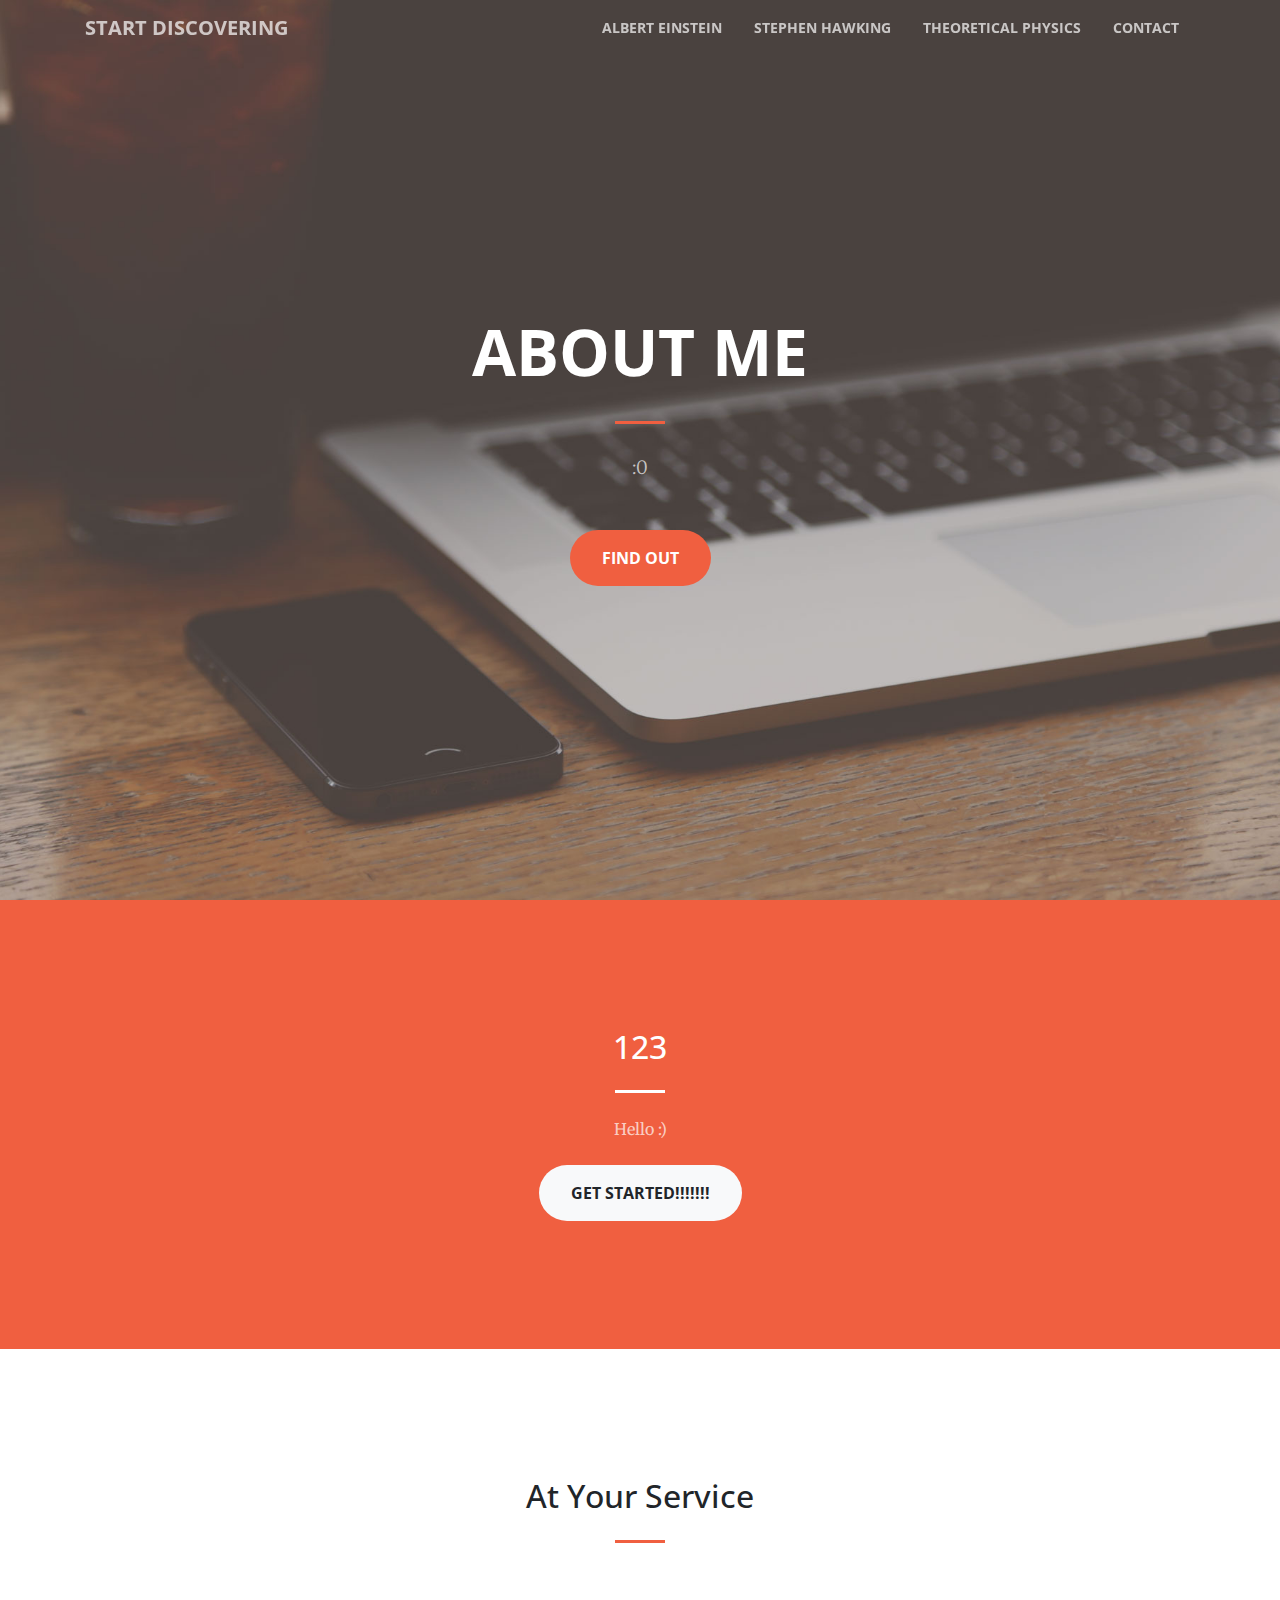
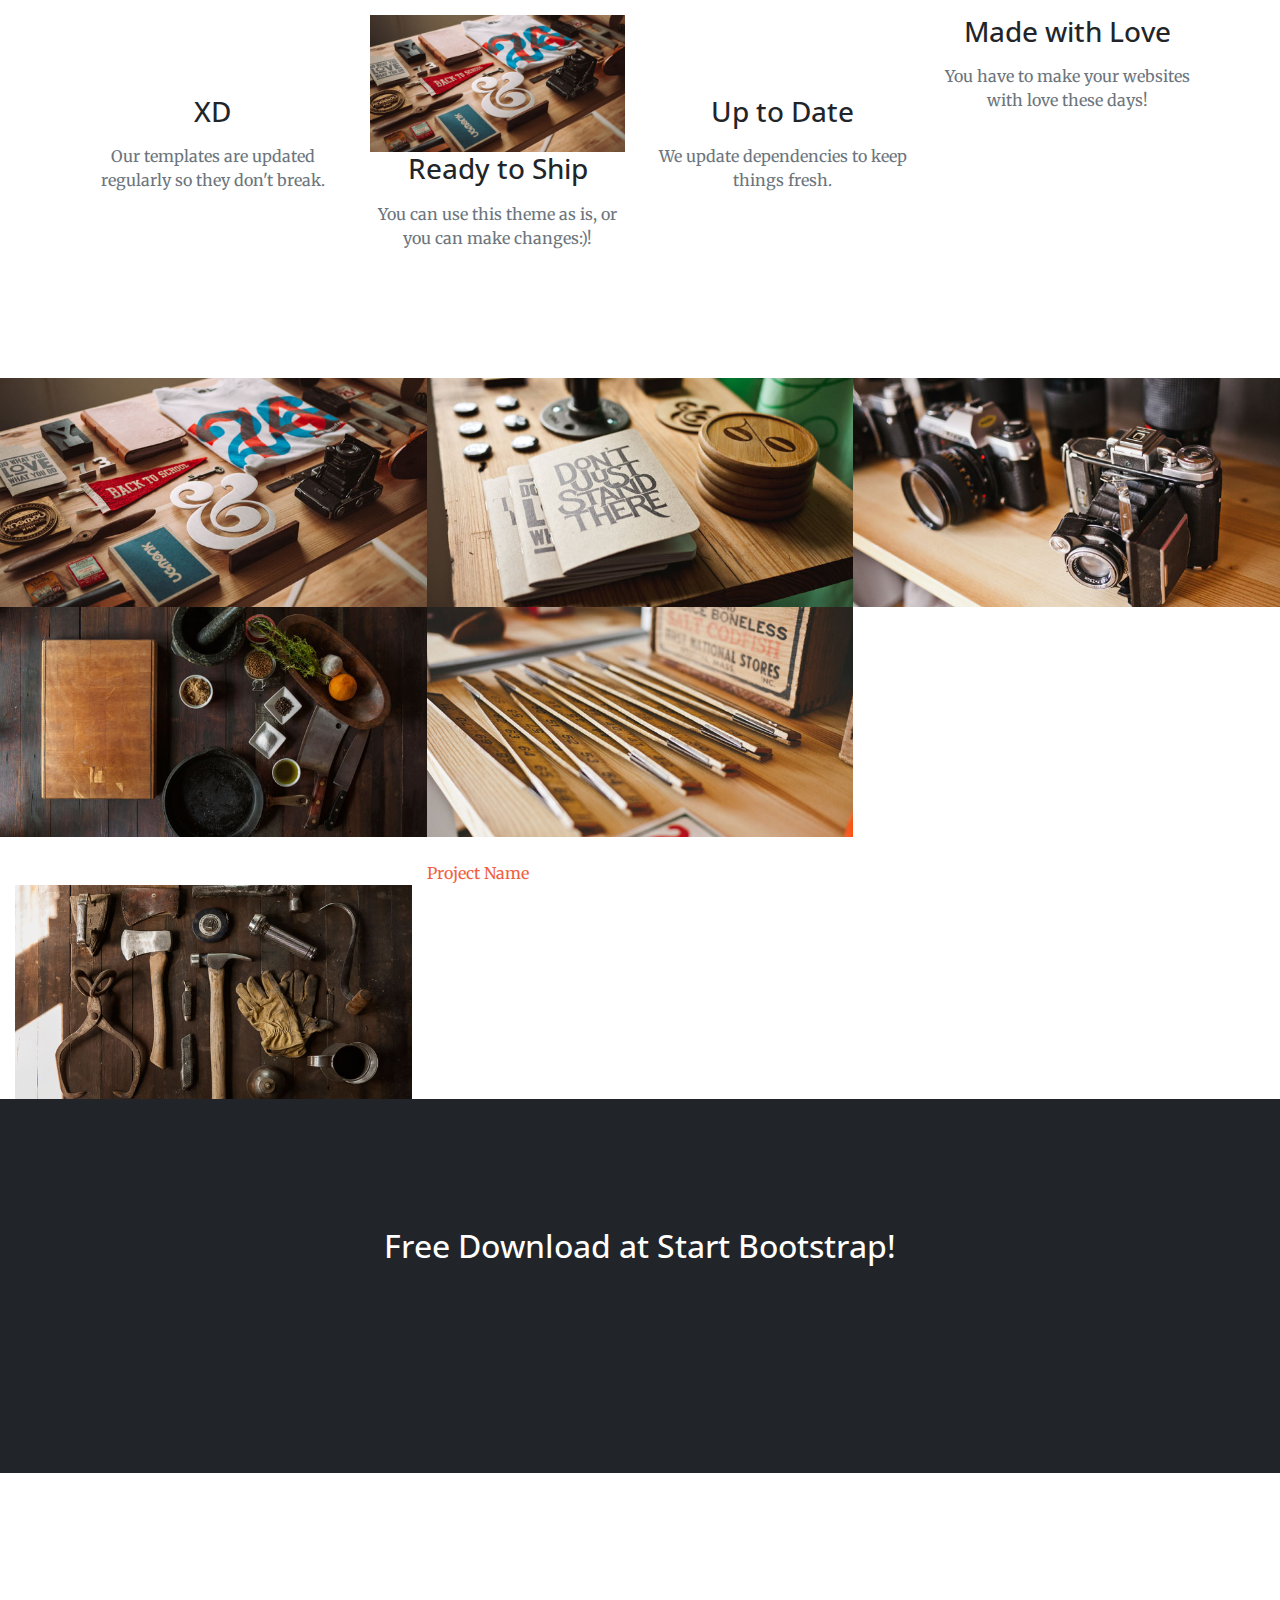
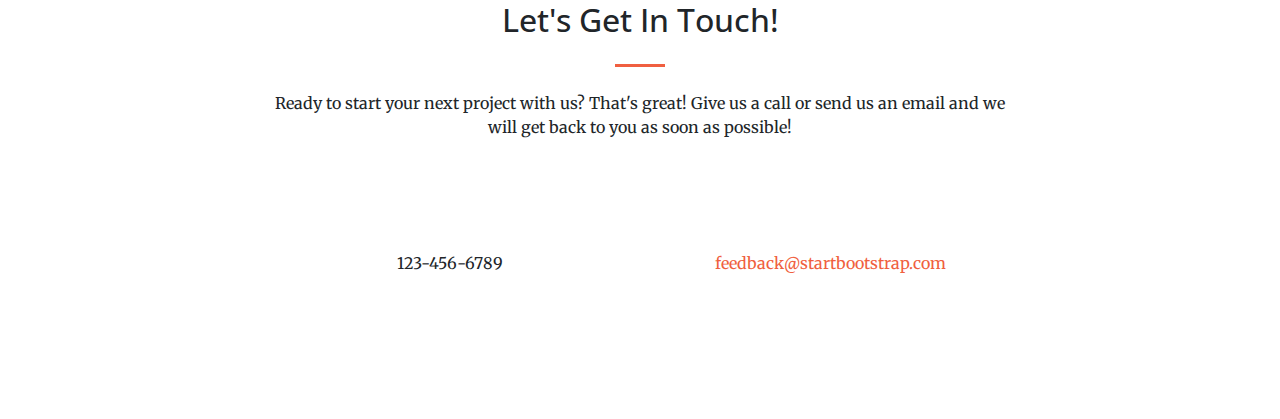
<file: startbootstrap-creative-gh-pages/index.html>
<!DOCTYPE html>
<html lang="en">

  <head>

    <meta charset="utf-8">
    <meta name="viewport" content="width=device-width, initial-scale=1, shrink-to-fit=no">
    <meta name="description" content="">
    <meta name="author" content="">

    <title>Start </title>

    <!-- Bootstrap core CSS -->
    <link href="vendor/bootstrap/css/bootstrap.min.css" rel="stylesheet">

    <!-- Custom fonts for this template -->
    <link href="vendor/font-awesome/css/font-awesome.min.css" rel="stylesheet" type="text/css">
    <link href='https://fonts.googleapis.com/css?family=Open+Sans:300italic,400italic,600italic,700italic,800italic,400,300,600,700,800' rel='stylesheet' type='text/css'>
    <link href='https://fonts.googleapis.com/css?family=Merriweather:400,300,300italic,400italic,700,700italic,900,900italic' rel='stylesheet' type='text/css'>

    <!-- Plugin CSS -->
    <link href="vendor/magnific-popup/magnific-popup.css" rel="stylesheet">

    <!-- Custom styles for this template -->
    <link href="css/creative.min.css" rel="stylesheet">

  </head>

  <body id="page-top">

    <!-- Navigation -->
    <nav class="navbar navbar-expand-lg navbar-light fixed-top" id="mainNav">
      <div class="container">
        <a class="navbar-brand js-scroll-trigger" href="#page-top">Start Discovering</a>
        <button class="navbar-toggler navbar-toggler-right" type="button" data-toggle="collapse" data-target="#navbarResponsive" aria-controls="navbarResponsive" aria-expanded="false" aria-label="Toggle navigation">
          <span class="navbar-toggler-icon"></span>
        </button>
        <div class="collapse navbar-collapse" id="navbarResponsive">
          <ul class="navbar-nav ml-auto">
            <li class="nav-item">
              <a class="nav-link js-scroll-trigger" href="#about">Albert Einstein</a>
            </li>
            <li class="nav-item">
              <a class="nav-link js-scroll-trigger" href="#services">Stephen Hawking </a>
            </li>
            <li class="nav-item">
              <a class="nav-link js-scroll-trigger" href="#portfolio">Theoretical Physics</a>
            </li>
            <li class="nav-item">
              <a class="nav-link js-scroll-trigger" href="#contact">Contact</a>
            </li>
          </ul>
        </div>
      </div>
    </nav>

    <header class="masthead text-center text-white d-flex">
      <div class="container my-auto">
        <div class="row">
          <div class="col-lg-10 mx-auto">
            <h1 class="text-uppercase">
              <strong> About Me  </strong>
            </h1>
            <hr>
          </div>
          <div class="col-lg-8 mx-auto">
            <p class="text-faded mb-5"> :0</p>
            <a class="btn btn-primary btn-xl js-scroll-trigger" href="#about">Find Out </a>
          </div>
        </div>
      </div>
    </header>

    <section class="bg-primary" id="about">
      <div class="container">
        <div class="row">
          <div class="col-lg-8 mx-auto text-center">
            <h2 class="section-heading text-white"> 123</h2>
            <hr class="light my-4">
            <p class="text-faded mb-4">Hello :)</p>
            <a class="btn btn-light btn-xl js-scroll-trigger" href="#services">Get Started!!!!!!!</a>
          </div>
        </div>
      </div>
    </section>

    <section id="services">
      <div class="container">
        <div class="row">
          <div class="col-lg-12 text-center">
            <h2 class="section-heading">At Your Service</h2>
            <hr class="my-4">
          </div>
        </div>
      </div>
      <div class="container">
        <div class="row">
          <div class="col-lg-3 col-md-6 text-center">
            <div class="service-box mt-5 mx-auto">
              <i class="fa fa-4x fa-plane text-primary mb-3 sr-icons"></i>
              <h3 class="mb-3">XD</h3>
              <p class="text-muted mb-0">Our templates are updated regularly so they don't break.</p>
            </div>
          </div>
          <div class="col-lg-3 col-md-6 text-center">
            <div class="service-box mt-5 mx-auto">
              
                <img class="img-fluid" src="img/portfolio/thumbnails/1.jpg" alt="">
              <h3 class="mb-3">Ready to Ship</h3>
              <p class="text-muted mb-0">You can use this theme as is, or you can make changes:)!</p>
            </div>
          </div>
          <div class="col-lg-3 col-md-6 text-center">
            <div class="service-box mt-5 mx-auto">
              <i class="fa fa-4x fa-newspaper-o text-primary mb-3 sr-icons"></i>
              <h3 class="mb-3">Up to Date</h3>
              <p class="text-muted mb-0">We update dependencies to keep things fresh.</p>
            </div>
          </div>
          <div class="col-lg-3 col-md-6 text-center">
            <div class="service-box mt-5 mx-auto">

              <h3 class="mb-3">Made with Love</h3>
              <p class="text-muted mb-0">You have to make your websites with love these days!</p>
            </div>
          </div>
        </div>
      </div>
    </section>

    <section class="p-0" id="portfolio">
      <div class="container-fluid p-0">
        <div class="row no-gutters popup-gallery">
          <div class="col-lg-4 col-sm-6">
            <a class="portfolio-box" href="img/portfolio/fullsize/1.jpg">
              <img class="img-fluid" src="img/portfolio/thumbnails/1.jpg" alt="">
              <div class="portfolio-box-caption">
                <div class="portfolio-box-caption-content">
                  <div class="project-category text-faded">
                    Category
                  </div>
                  <div class="project-name">
                    
                  </div>
                </div>
              </div>
            </a>
          </div>
          <div class="col-lg-4 col-sm-6">
            <a class="portfolio-box" href="img/portfolio/fullsize/2.jpg">
              <img class="img-fluid" src="img/portfolio/thumbnails/2.jpg" alt="">
              <div class="portfolio-box-caption">
                <div class="portfolio-box-caption-content">
                  <div class="project-category text-faded">
                    Category
                  </div>
                  <div class="project-name">
                    Project Name
                  </div>
                </div>
              </div>
            </a>
          </div>
          <div class="col-lg-4 col-sm-6">
            <a class="portfolio-box" href="img/portfolio/fullsize/3.jpg">
              <img class="img-fluid" src="img/portfolio/thumbnails/3.jpg" alt="">
              <div class="portfolio-box-caption">
                <div class="portfolio-box-caption-content">
                  <div class="project-category text-faded">
                    Category
                  </div>
                  <div class="project-name">
                    Project Name
                  </div>
                </div>
              </div>
            </a>
          </div>
          <div class="col-lg-4 col-sm-6">
            <a class="portfolio-box" href="img/portfolio/fullsize/4.jpg">
              <img class="img-fluid" src="img/portfolio/thumbnails/4.jpg" alt="">
              <div class="portfolio-box-caption">
                <div class="portfolio-box-caption-content">
                  <div class="project-category text-faded">
                    Category
                  </div>
                  <div class="project-name">
                    Project Name
                  </div>
                </div>
              </div>
            </a>
          </div>
          <div class="col-lg-4 col-sm-6">
            <a class="portfolio-box" href="img/portfolio/fullsize/5.jpg">
              <img class="img-fluid" src="img/portfolio/thumbnails/5.jpg" alt=""
                <div class="portfolio-box-caption-content">
                  <div class="project-category text-faded">
                    Category
                  </div>
                  <div class="project-name">
                    Project Name
                  </div>
                </div>
              </div>
            </a>
          </div>
          <div class="col-lg-4 col-sm-6">
            <a class="portfolio-box" href="img/portfolio/fullsize/6.jpg">
              <img class="img-fluid" src="img/portfolio/thumbnails/6.jpg" alt="">
              <div class="portfolio-box-caption">
                <div class="portfolio-box-caption-content">
                  <div class="project-category text-faded">
                    Category
                  </div>
                  <div class="project-name">
                    Project Name
                  </div>
                </div>
              </div>
            </a>
          </div>
        </div>
      </div>
    </section>

    <section class="bg-dark text-white">
      <div class="container text-center">
        <h2 class="mb-4">Free Download at Start Bootstrap!</h2>
        <a class="btn btn-light btn-xl sr-button" href="http://startbootstrap.com/template-overviews/creative/">Download Now!</a>
      </div>
    </section>

    <section id="contact">
      <div class="container">
        <div class="row">
          <div class="col-lg-8 mx-auto text-center">
            <h2 class="section-heading">Let's Get In Touch!</h2>
            <hr class="my-4">
            <p class="mb-5">Ready to start your next project with us? That's great! Give us a call or send us an email and we will get back to you as soon as possible!</p>
          </div>
        </div>
        <div class="row">
          <div class="col-lg-4 ml-auto text-center">
            <i class="fa fa-phone fa-3x mb-3 sr-contact"></i>
            <p>123-456-6789</p>
          </div>
          <div class="col-lg-4 mr-auto text-center">
            <i class="fa fa-envelope-o fa-3x mb-3 sr-contact"></i>
            <p>
              <a href="mailto:your-email@your-domain.com">feedback@startbootstrap.com</a>
            </p>
          </div>
        </div>
      </div>
    </section>

    <!-- Bootstrap core JavaScript -->
    <script src="vendor/jquery/jquery.min.js"></script>
    <script src="vendor/bootstrap/js/bootstrap.bundle.min.js"></script>

    <!-- Plugin JavaScript -->
    <script src="vendor/jquery-easing/jquery.easing.min.js"></script>
    <script src="vendor/scrollreveal/scrollreveal.min.js"></script>
    <script src="vendor/magnific-popup/jquery.magnific-popup.min.js"></script>

    <!-- Custom scripts for this template -->
    <script src="js/creative.min.js"></script>

  </body>

</html>
</file>
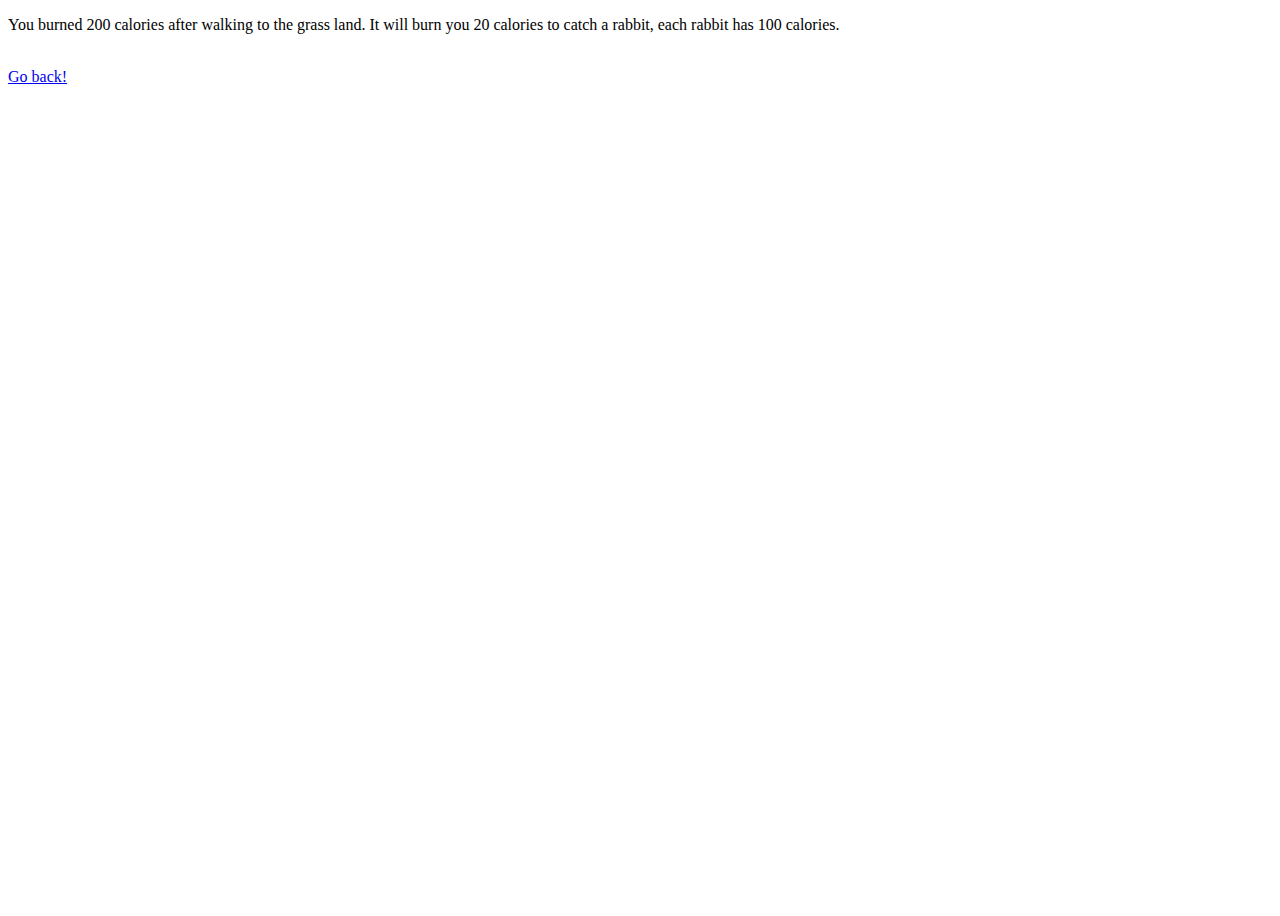
<file: forest.html>
<!DOCTYPE html>
<html>
  <head>
      <title>Get The Food</title>
      <link rel="stylesheet" href="ji.css">
    </head>
    <body>
        <p class="paragraph">
            You burned 200 calories after walking to the grass land. It will burn you 20 calories to catch a rabbit, each rabbit has 100 calories. 
            <br>
            <br>
        </p>
        <p class="links">
            <a href="ivy.html">Go back!</a>&nbsp;
            
        </p>
    
    </body>
    </html>
</file>
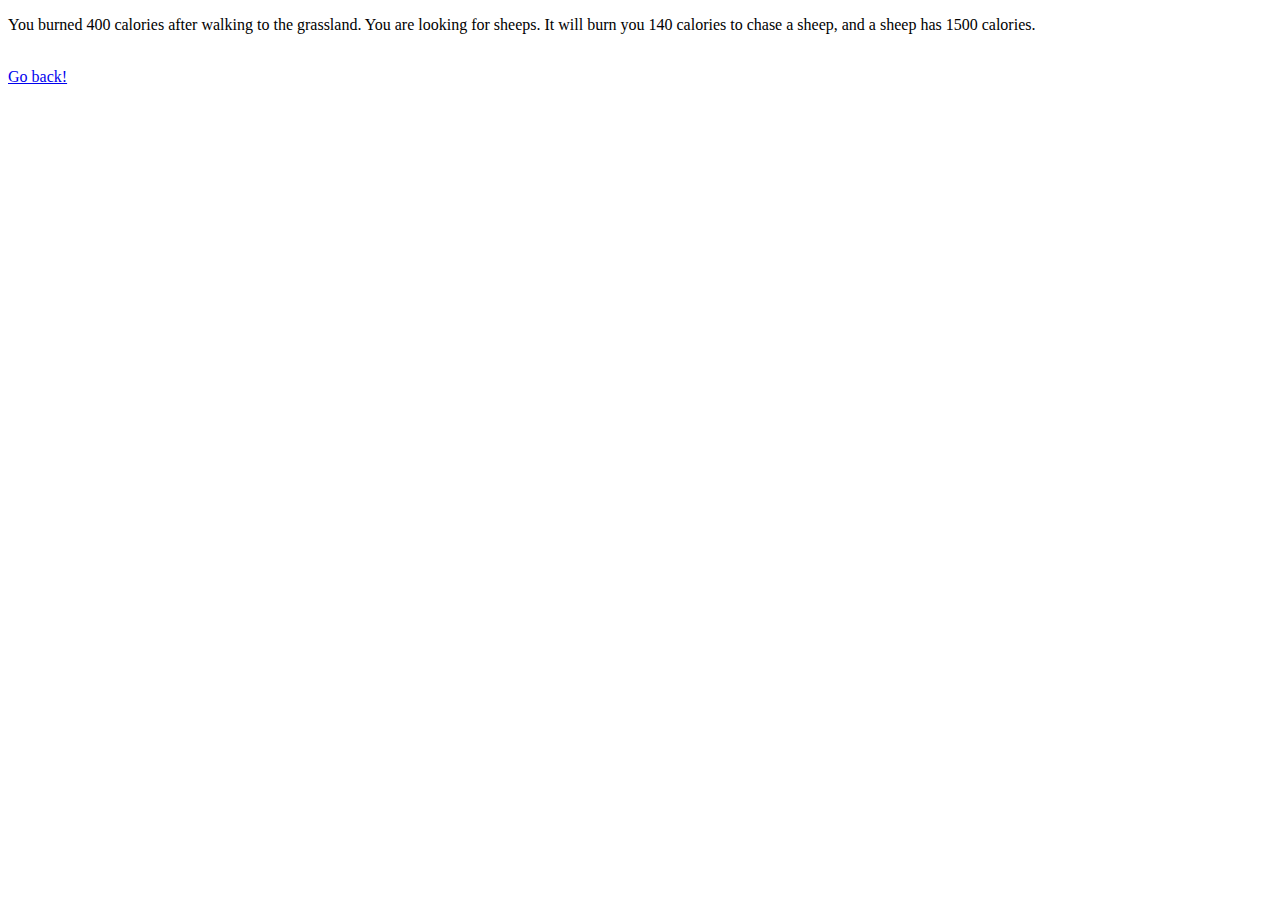
<file: grassland.html>
<!DOCTYPE html>
<html>
  <head>
      <title>Get The Food</title>
      <link rel="stylesheet" href="ji.css">
    </head>
    <body>
        <p class="paragraph">
            You burned 400 calories after walking to the grassland. You are looking for sheeps. It will burn you 140 calories to chase a sheep, and a sheep has 1500 calories.
            <br>
            <br>
        </p>
        <p class="links">
            <a href="ivy.html">Go back!</a>&nbsp;
            
        
        </p>
    
    </body>
    </html>
</file>
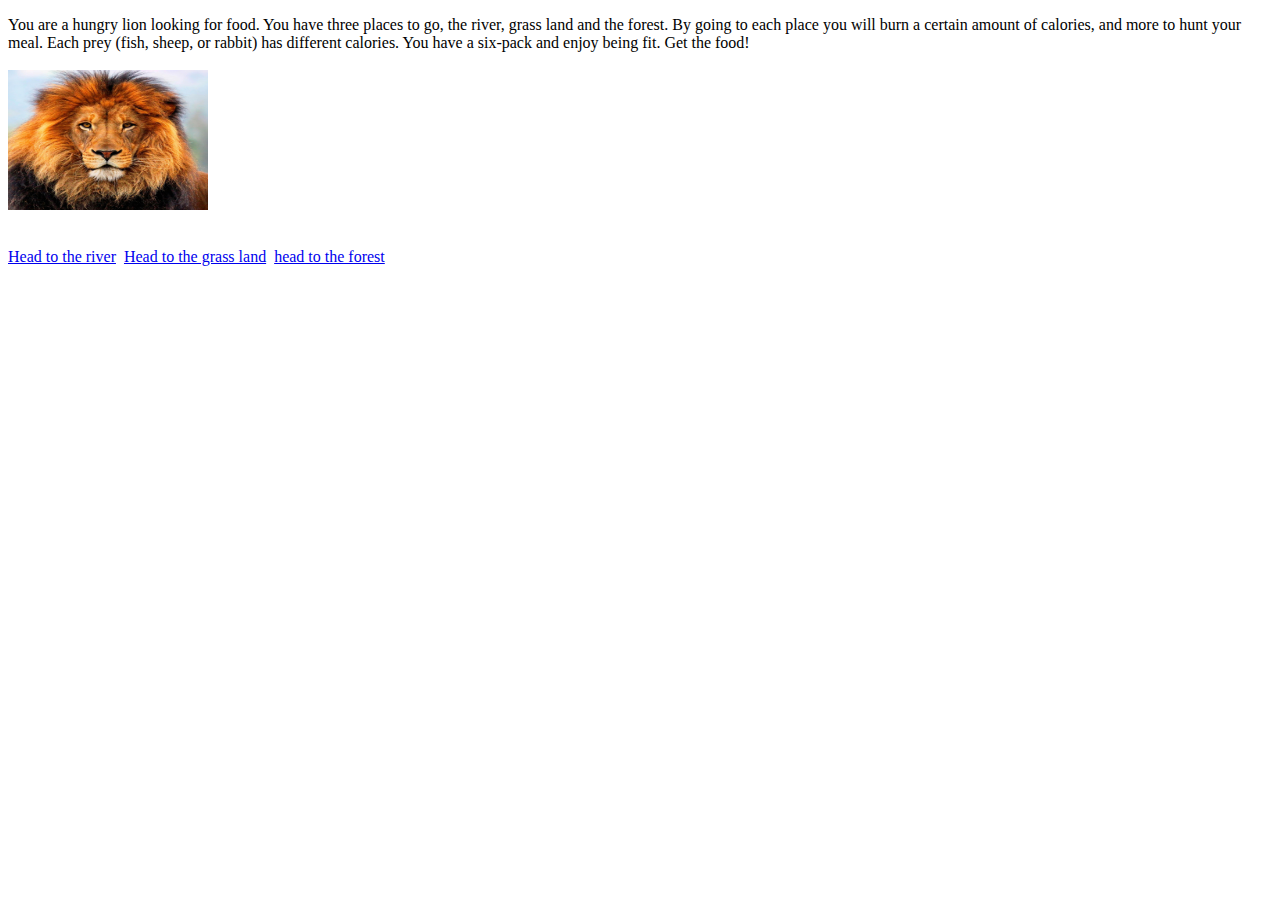
<file: ivy.html>
<!DOCTYPE html>
<html>
  <head>
      <title>Get The Food</title>
      <link rel="stylesheet" href="ji.css">
    </head>
    <body>
        <p class="paragraph">
            You are a hungry lion looking for food. You have three places to go, the river, grass land and the forest. By going to each place you will burn a certain amount of calories, and more to hunt your meal. Each prey (fish, sheep, or rabbit) has different calories. You have a six-pack and enjoy being fit.
            Get the food!
            <br>
            <br>
            <img class="lion" src="lion.jpg">
            <br>
            <br>
        </p>
        <p class="links">
            <a href="river.html">Head to the river</a>&nbsp;
            <a href="grassland.html">Head to the grass land</a>&nbsp;
            <a href="forest.html">head to the forest</a>&nbsp;
        
        </p>
    
    </body>
    </html>
</file>
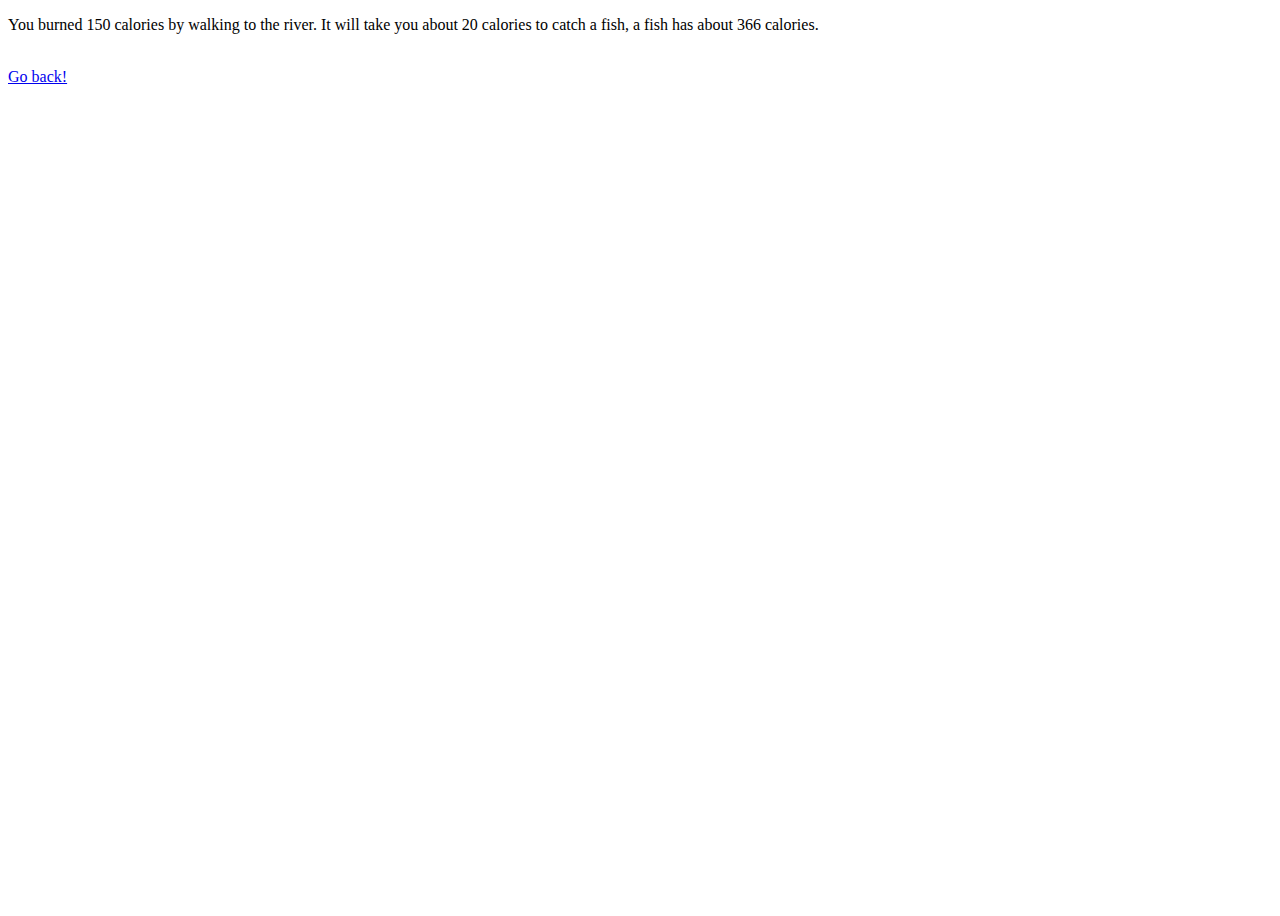
<file: river.html>
<!DOCTYPE html>
<html>
  <head>
      <title>Get The Food</title>
      <link rel="stylesheet" href="ji.css">
    </head>
    <body>
        <p class="paragraph">
            You burned 150 calories by walking to the river. It will take you about 20 calories to catch a fish, a fish has about 366 calories. 
            <br>
            <br>
        </p>
        <p class="links">
            <a href="ivy.html">Go back!</a>&nbsp;
        
        </p>
    
    </body>
    </html>
</file>
<file: ji.css>
.lion {
    width: 200px;
    height: 140px;
}

body, html{
    height: 100%;
}
.bg {
    /* The image used */ 
    background-image: url(out.jpg);
    
    /* Full height */
    height: 100%;
    
    /* Center and scale the image nicely */ 
    background-position: center;
    background-repeat: no-repeat;
    background-size: cover;
}
</file>
<file: startbootstrap-creative-gh-pages/css/creative.min.css>
body,html{width:100%;height:100%}body{font-family:Merriweather,'Helvetica Neue',Arial,sans-serif}hr{max-width:50px;border-width:3px;border-color:#f05f40}hr.light{border-color:#fff}a{color:#f05f40;-webkit-transition:all .2s;-moz-transition:all .2s;transition:all .2s}a:hover{color:#f05f40}h1,h2,h3,h4,h5,h6{font-family:'Open Sans','Helvetica Neue',Arial,sans-serif}.bg-primary{background-color:#f05f40!important}.bg-dark{background-color:#212529!important}.text-faded{color:rgba(255,255,255,.7)}section{padding:8rem 0}.section-heading{margin-top:0}::-moz-selection{color:#fff;background:#212529;text-shadow:none}::selection{color:#fff;background:#212529;text-shadow:none}img::selection{color:#fff;background:0 0}img::-moz-selection{color:#fff;background:0 0}#mainNav{border-bottom:1px solid rgba(33,37,41,.1);background-color:#fff;font-family:'Open Sans','Helvetica Neue',Arial,sans-serif;-webkit-transition:all .2s;-moz-transition:all .2s;transition:all .2s}#mainNav .navbar-brand{font-weight:700;text-transform:uppercase;color:#f05f40;font-family:'Open Sans','Helvetica Neue',Arial,sans-serif}#mainNav .navbar-brand:focus,#mainNav .navbar-brand:hover{color:#f05f40}#mainNav .navbar-nav>li.nav-item>a.nav-link,#mainNav .navbar-nav>li.nav-item>a.nav-link:focus{font-size:.9rem;font-weight:700;text-transform:uppercase;color:#212529}#mainNav .navbar-nav>li.nav-item>a.nav-link:focus:hover,#mainNav .navbar-nav>li.nav-item>a.nav-link:hover{color:#f05f40}#mainNav .navbar-nav>li.nav-item>a.nav-link.active,#mainNav .navbar-nav>li.nav-item>a.nav-link:focus.active{color:#f05f40!important;background-color:transparent}#mainNav .navbar-nav>li.nav-item>a.nav-link.active:hover,#mainNav .navbar-nav>li.nav-item>a.nav-link:focus.active:hover{background-color:transparent}@media (min-width:992px){#mainNav{border-color:transparent;background-color:transparent}#mainNav .navbar-brand{color:rgba(255,255,255,.7)}#mainNav .navbar-brand:focus,#mainNav .navbar-brand:hover{color:#fff}#mainNav .navbar-nav>li.nav-item>a.nav-link{padding:.5rem 1rem}#mainNav .navbar-nav>li.nav-item>a.nav-link,#mainNav .navbar-nav>li.nav-item>a.nav-link:focus{color:rgba(255,255,255,.7)}#mainNav .navbar-nav>li.nav-item>a.nav-link:focus:hover,#mainNav .navbar-nav>li.nav-item>a.nav-link:hover{color:#fff}#mainNav.navbar-shrink{border-bottom:1px solid rgba(33,37,41,.1);background-color:#fff}#mainNav.navbar-shrink .navbar-brand{color:#f05f40}#mainNav.navbar-shrink .navbar-brand:focus,#mainNav.navbar-shrink .navbar-brand:hover{color:#f05f40}#mainNav.navbar-shrink .navbar-nav>li.nav-item>a.nav-link,#mainNav.navbar-shrink .navbar-nav>li.nav-item>a.nav-link:focus{color:#212529}#mainNav.navbar-shrink .navbar-nav>li.nav-item>a.nav-link:focus:hover,#mainNav.navbar-shrink .navbar-nav>li.nav-item>a.nav-link:hover{color:#f05f40}}header.masthead{padding-top:10rem;padding-bottom:calc(10rem - 56px);background-image:url(../img/header.jpg);background-position:center center;-webkit-background-size:cover;-moz-background-size:cover;-o-background-size:cover;background-size:cover}header.masthead hr{margin-top:30px;margin-bottom:30px}header.masthead h1{font-size:2rem}header.masthead p{font-weight:300}@media (min-width:768px){header.masthead p{font-size:1.15rem}}@media (min-width:992px){header.masthead{height:100vh;min-height:650px;padding-top:0;padding-bottom:0}header.masthead h1{font-size:3rem}}@media (min-width:1200px){header.masthead h1{font-size:4rem}}.service-box{max-width:400px}.portfolio-box{position:relative;display:block;max-width:650px;margin:0 auto}.portfolio-box .portfolio-box-caption{position:absolute;bottom:0;display:block;width:100%;height:100%;text-align:center;opacity:0;color:#fff;background:rgba(240,95,64,.9);-webkit-transition:all .2s;-moz-transition:all .2s;transition:all .2s}.portfolio-box .portfolio-box-caption .portfolio-box-caption-content{position:absolute;top:50%;width:100%;transform:translateY(-50%);text-align:center}.portfolio-box .portfolio-box-caption .portfolio-box-caption-content .project-category,.portfolio-box .portfolio-box-caption .portfolio-box-caption-content .project-name{padding:0 15px;font-family:'Open Sans','Helvetica Neue',Arial,sans-serif}.portfolio-box .portfolio-box-caption .portfolio-box-caption-content .project-category{font-size:14px;font-weight:600;text-transform:uppercase}.portfolio-box .portfolio-box-caption .portfolio-box-caption-content .project-name{font-size:18px}.portfolio-box:hover .portfolio-box-caption{opacity:1}.portfolio-box:focus{outline:0}@media (min-width:768px){.portfolio-box .portfolio-box-caption .portfolio-box-caption-content .project-category{font-size:16px}.portfolio-box .portfolio-box-caption .portfolio-box-caption-content .project-name{font-size:22px}}.text-primary{color:#f05f40!important}.btn{font-weight:700;text-transform:uppercase;border:none;border-radius:300px;font-family:'Open Sans','Helvetica Neue',Arial,sans-serif}.btn-xl{padding:1rem 2rem}.btn-primary{background-color:#f05f40;border-color:#f05f40}.btn-primary:active,.btn-primary:focus,.btn-primary:hover{color:#fff;background-color:#ee4b28!important}.btn-primary:active,.btn-primary:focus{box-shadow:0 0 0 .2rem rgba(240,95,64,.5)!important}
</file>
